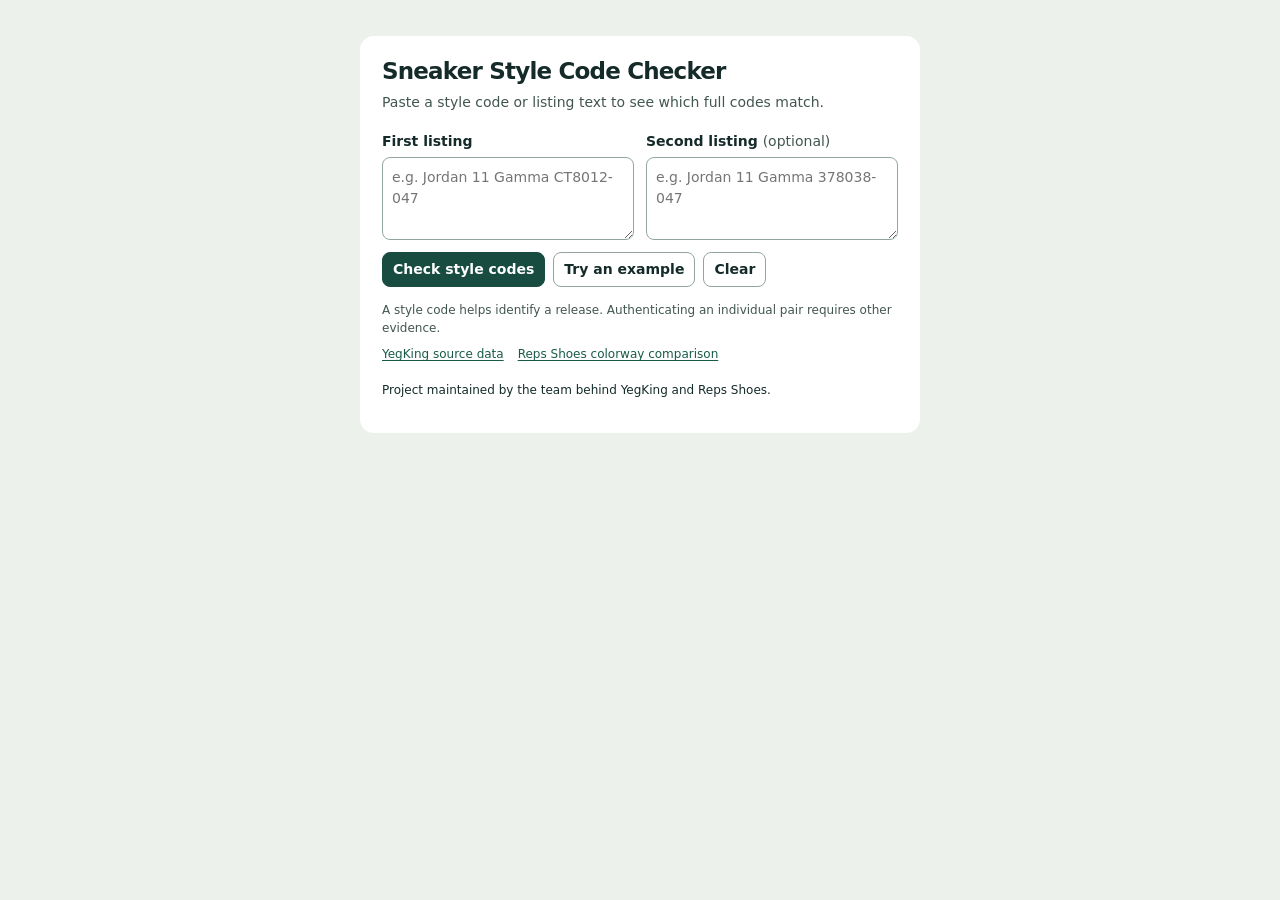
<file: docs/index.html>
<!doctype html>
<html lang="en">
<head>
  <meta charset="utf-8">
  <meta name="viewport" content="width=device-width, initial-scale=1">
  <title>Sneaker Style Code Checker</title>
  <style>
:root {
  color-scheme: light;
  font: 14px/1.5 Inter, system-ui, sans-serif;
  color: #142b29;
  background: #ecf1eb;
}
* { box-sizing: border-box; }
body { width: 460px; margin: 0; }
main { padding: 22px; }
h1 { font-size: 23px; line-height: 1.15; margin: 0; letter-spacing: -.035em; }
header p { color: #425651; margin: 8px 0 18px; }
.inputs { display: grid; grid-template-columns: 1fr 1fr; gap: 12px; }
label { display: grid; gap: 5px; font-weight: 650; }
.optional { color: #425651; font-weight: 400; }
textarea {
  min-width: 0;
  width: 100%;
  padding: 9px;
  resize: vertical;
  font: inherit;
  font-weight: 400;
  border: 1px solid #92a69e;
  border-radius: 8px;
  color: inherit;
  background: #fff;
}
.actions { display: flex; flex-wrap: wrap; gap: 8px; margin: 12px 0; }
button {
  cursor: pointer;
  font: inherit;
  font-weight: 650;
  color: inherit;
  border: 1px solid #92a69e;
  border-radius: 8px;
  padding: 6px 10px;
  background: #fff;
}
button[type="submit"] { background: #184c41; border-color: #184c41; color: #fff; }
:focus-visible { outline: 2px solid #205caa; outline-offset: 3px; }
#results { margin-top: 16px; padding: 12px; border: 1px solid #a3b3a8; border-radius: 10px; background: #f9fcf8; }
h2 { font-size: 16px; margin: 0; }
#status { margin: 4px 0; }
#matches { list-style: none; margin: 0; padding: 0; }
#matches li { border-top: 1px solid #d6e1d8; margin-top: 8px; padding-top: 8px; }
#matches li p { margin: 2px 0; }
.note { color: #425651; font-size: 12px; margin: 14px 0 8px; }
footer { display: flex; flex-wrap: wrap; gap: 6px 14px; font-size: 12px; }
a { color: #185b48; text-underline-offset: 2px; }
@media (min-width: 560px) {
  body { width: auto; }
  main { width: min(560px, calc(100% - 48px)); margin: 36px auto; background: #fff; border-radius: 14px; }
}
@media (max-width: 459px) {
  body { width: auto; min-width: 260px; }
  .inputs { grid-template-columns: 1fr; }
}
</style>
</head>
<body>
  <main>
    <header>
      <h1>Sneaker Style Code Checker</h1>
      <p>Paste a style code or listing text to see which full codes match.</p>
    </header>
    <form id="compare-form">
      <div class="inputs">
        <label><span class="label-text">First listing</span>
          <textarea id="first" rows="3" maxlength="20000" placeholder="e.g. Jordan 11 Gamma CT8012-047" spellcheck="false"></textarea>
        </label>
        <label><span class="label-text">Second listing <span class="optional">(optional)</span></span>
          <textarea id="second" rows="3" maxlength="20000" placeholder="e.g. Jordan 11 Gamma 378038-047" spellcheck="false"></textarea>
        </label>
      </div>
      <div class="actions">
        <button type="submit">Check style codes</button>
        <button type="button" id="example">Try an example</button>
        <button type="reset">Clear</button>
      </div>
    </form>
    <section id="results" aria-labelledby="result-title" hidden>
      <h2 id="result-title">Results</h2>
      <p id="status" role="status"></p>
      <ul id="matches"></ul>
    </section>
    <p class="note">A style code helps identify a release. Authenticating an individual pair requires other evidence.</p>
    <footer>
      <a href="https://yegking.net/2026/11/12/sneaker-style-code-reference/" target="_blank" rel="noopener noreferrer">YegKing source data</a>
      <a href="https://reps.shoes/2026/11/06/travis-scott-jordan-1-low-shy-pink-vs-tropical-pink/" target="_blank" rel="noopener noreferrer">Reps Shoes colorway comparison</a>
      <p>Project maintained by the team behind YegKing and Reps Shoes.</p>
    </footer>
  </main>
  <script>
const styleCodePattern = /(?<![\p{L}\p{N}])(?:[A-Z]{2}\d{4}|\d{6})[ \t]*[-\u2010-\u2015\u2212][ \t]*\d{3}(?![\p{L}\p{N}])/gu;

function extractCodes(input) {
  const candidates = input.toUpperCase().match(styleCodePattern) ?? [];
  return [...new Set(candidates.map(code => code.replace(/[ \t]*[-\u2010-\u2015\u2212][ \t]*/, "-")))];
}

function compareListings(firstText, secondText) {
  const firstCodes = new Set(extractCodes(firstText));
  const secondCodes = new Set(extractCodes(secondText));
  return [...new Set([...firstCodes, ...secondCodes])].map(code => ({
    code,
    inFirst: firstCodes.has(code),
    inSecond: secondCodes.has(code)
  }));
}


const releases = {
  "CT8012-047": {
    "name": "Air Jordan 11 Gamma (2025)",
    "size": "Adult",
    "source": "https://www.nike.com/au/launch/t/ho25-ct8012-047-air-jordan-11-retro-astla"
  },
  "378038-047": {
    "name": "Air Jordan 11 Gamma (2025)",
    "size": "Big Kids",
    "source": "https://www.nike.com/au/launch/t/378038-047-big-kids-air-jordan-11-gamma-astla"
  },
  "FQ8138-600": {
    "name": "Air Jordan 4 Toro Bravo (2026)",
    "size": "Adult",
    "source": "https://www.nike.com/au/launch/t/su26-fq8138-600-air-jordan-4-retro-astla"
  },
  "FQ8213-600": {
    "name": "Air Jordan 4 Toro (2026)",
    "size": "Big Kids",
    "source": "https://www.nike.com/us/es/t/tenis-para-ninos-grandes-air-jordan-4-toro-Aey77D4l/FQ8213-600"
  },
  "IQ7604-100": {
    "name": "Air Jordan 1 Low x Travis Scott Muslin and Shy Pink (2026)",
    "size": "Adult",
    "source": "https://www.nike.com/au/launch/t/su26-iq7604-100-air-jordan-1-low-og-sp-astla"
  },
  "IQ7604-101": {
    "name": "Air Jordan 1 Low x Travis Scott Shy Pink and Tropical Pink (2026)",
    "size": "Adult",
    "source": "https://www.nike.com/ca/launch/t/air-jordan-1-low-travis-scott-shy-pink-and-tropical-pink"
  }
};



const form = document.querySelector("#compare-form");
const first = document.querySelector("#first");
const second = document.querySelector("#second");
const results = document.querySelector("#results");
const status = document.querySelector("#status");
const matches = document.querySelector("#matches");

function renderMatches(event) {
  event.preventDefault();
  const codes = compareListings(first.value, second.value);
  const shared = codes.filter(item => item.inFirst && item.inSecond).length;
  const isComparison = Boolean(first.value.trim() && second.value.trim());

  matches.replaceChildren();
  results.hidden = false;

  if (codes.length === 0) {
    status.textContent = "No complete style code found. Try a code such as CT8012-047.";
    return;
  }

  if (isComparison) {
    const bothHaveCodes = codes.some(item => item.inFirst) && codes.some(item => item.inSecond);
    status.textContent = bothHaveCodes
      ? (shared ? `${shared} exact style code${shared === 1 ? "" : "s"} shared.` : "The listings share no exact style codes.")
      : "Only one listing contains a complete style code.";
  } else {
    status.textContent = `${codes.length} style code${codes.length === 1 ? "" : "s"} found.`;
  }

  for (const item of codes) {
    const row = document.createElement("li");
    const code = document.createElement("strong");
    const location = item.inFirst && item.inSecond ? "Both listings" : item.inFirst ? "First listing" : "Second listing";
    code.textContent = item.code;
    row.append(code, ` · ${location}`);

    const detail = document.createElement("p");
    const record = releases[item.code];
    if (record) {
      const source = document.createElement("a");
      source.href = record.source;
      source.target = "_blank";
      source.rel = "noopener noreferrer";
      source.textContent = "Nike record";
      detail.append(`${record.name} · ${record.size} · `, source);
    } else {
      detail.textContent = "Outside the six-release reference. Check the full code with the manufacturer.";
    }
    row.append(detail);
    matches.append(row);
  }
}

form.addEventListener("submit", renderMatches);
form.addEventListener("reset", () => {
  matches.replaceChildren();
  status.textContent = "";
  results.hidden = true;
});

document.querySelector("#example").addEventListener("click", () => {
  first.value = "Air Jordan 11 Gamma, adult · CT8012-047";
  second.value = "Air Jordan 11 Gamma, Big Kids · 378038-047";
  form.requestSubmit();
});
</script>
</body>
</html>
</file>
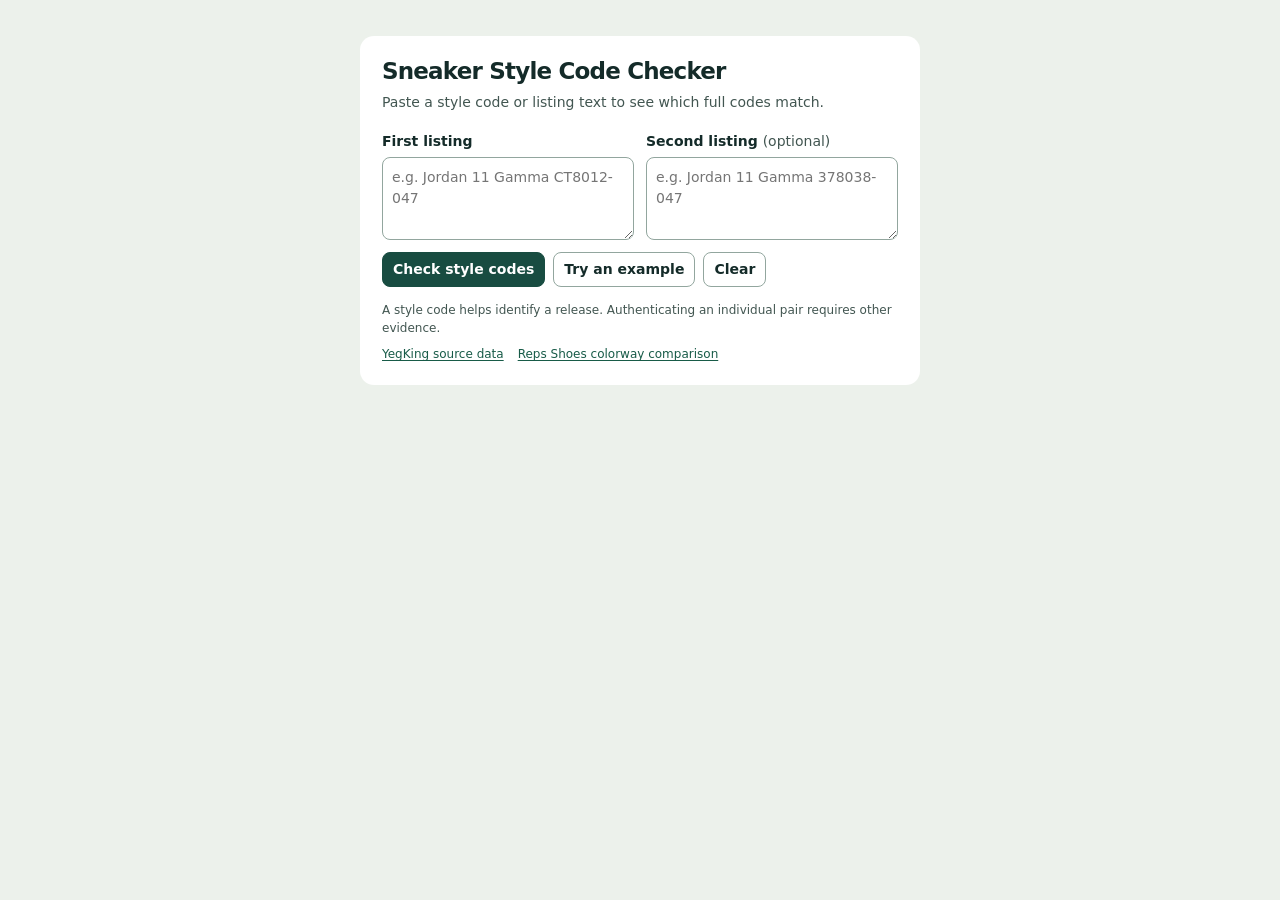
<file: popup.html>
<!doctype html>
<html lang="en">
<head>
  <meta charset="utf-8">
  <meta name="viewport" content="width=device-width, initial-scale=1">
  <title>Sneaker Style Code Checker</title>
  <link rel="stylesheet" href="popup.css">
  <script type="module" src="popup.js"></script>
</head>
<body>
  <main>
    <header>
      <h1>Sneaker Style Code Checker</h1>
      <p>Paste a style code or listing text to see which full codes match.</p>
    </header>
    <form id="compare-form">
      <div class="inputs">
        <label><span class="label-text">First listing</span>
          <textarea id="first" rows="3" maxlength="20000" placeholder="e.g. Jordan 11 Gamma CT8012-047" spellcheck="false"></textarea>
        </label>
        <label><span class="label-text">Second listing <span class="optional">(optional)</span></span>
          <textarea id="second" rows="3" maxlength="20000" placeholder="e.g. Jordan 11 Gamma 378038-047" spellcheck="false"></textarea>
        </label>
      </div>
      <div class="actions">
        <button type="submit">Check style codes</button>
        <button type="button" id="example">Try an example</button>
        <button type="reset">Clear</button>
      </div>
    </form>
    <section id="results" aria-labelledby="result-title" hidden>
      <h2 id="result-title">Results</h2>
      <p id="status" role="status"></p>
      <ul id="matches"></ul>
    </section>
    <p class="note">A style code helps identify a release. Authenticating an individual pair requires other evidence.</p>
    <footer>
      <a href="https://yegking.net/2026/11/12/sneaker-style-code-reference/" target="_blank" rel="noopener noreferrer">YegKing source data</a>
      <a href="https://reps.shoes/2026/11/06/travis-scott-jordan-1-low-shy-pink-vs-tropical-pink/" target="_blank" rel="noopener noreferrer">Reps Shoes colorway comparison</a>
    </footer>
  </main>
</body>
</html>
</file>
<file: popup.css>
:root {
  color-scheme: light;
  font: 14px/1.5 Inter, system-ui, sans-serif;
  color: #142b29;
  background: #ecf1eb;
}
* { box-sizing: border-box; }
body { width: 460px; margin: 0; }
main { padding: 22px; }
h1 { font-size: 23px; line-height: 1.15; margin: 0; letter-spacing: -.035em; }
header p { color: #425651; margin: 8px 0 18px; }
.inputs { display: grid; grid-template-columns: 1fr 1fr; gap: 12px; }
label { display: grid; gap: 5px; font-weight: 650; }
.optional { color: #425651; font-weight: 400; }
textarea {
  min-width: 0;
  width: 100%;
  padding: 9px;
  resize: vertical;
  font: inherit;
  font-weight: 400;
  border: 1px solid #92a69e;
  border-radius: 8px;
  color: inherit;
  background: #fff;
}
.actions { display: flex; flex-wrap: wrap; gap: 8px; margin: 12px 0; }
button {
  cursor: pointer;
  font: inherit;
  font-weight: 650;
  color: inherit;
  border: 1px solid #92a69e;
  border-radius: 8px;
  padding: 6px 10px;
  background: #fff;
}
button[type="submit"] { background: #184c41; border-color: #184c41; color: #fff; }
:focus-visible { outline: 2px solid #205caa; outline-offset: 3px; }
#results { margin-top: 16px; padding: 12px; border: 1px solid #a3b3a8; border-radius: 10px; background: #f9fcf8; }
h2 { font-size: 16px; margin: 0; }
#status { margin: 4px 0; }
#matches { list-style: none; margin: 0; padding: 0; }
#matches li { border-top: 1px solid #d6e1d8; margin-top: 8px; padding-top: 8px; }
#matches li p { margin: 2px 0; }
.note { color: #425651; font-size: 12px; margin: 14px 0 8px; }
footer { display: flex; flex-wrap: wrap; gap: 6px 14px; font-size: 12px; }
a { color: #185b48; text-underline-offset: 2px; }
@media (min-width: 560px) {
  body { width: auto; }
  main { width: min(560px, calc(100% - 48px)); margin: 36px auto; background: #fff; border-radius: 14px; }
}
@media (max-width: 459px) {
  body { width: auto; min-width: 260px; }
  .inputs { grid-template-columns: 1fr; }
}
</file>
